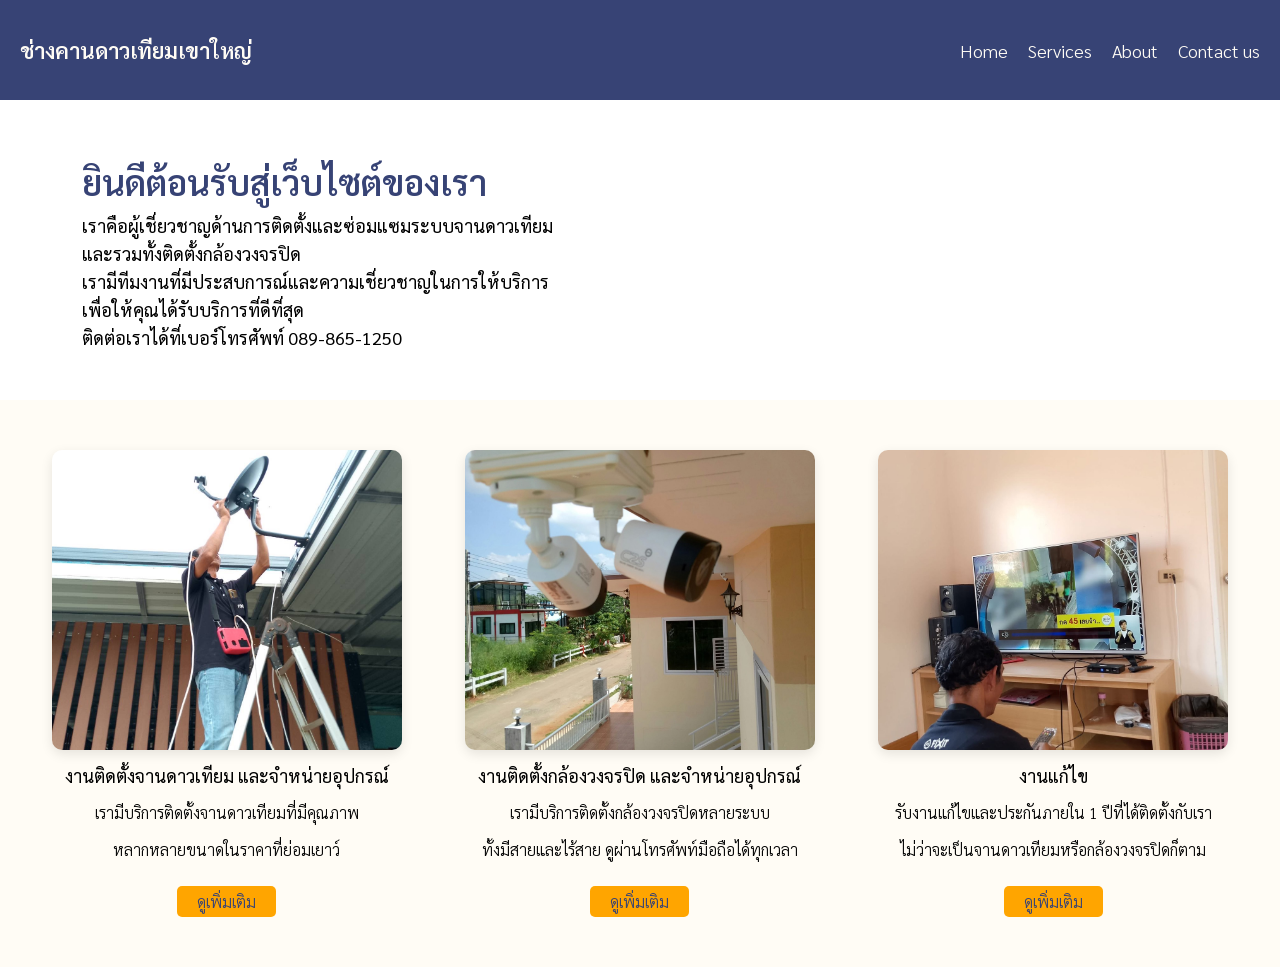
<file: index.html>
<!DOCTYPE html>
<html lang="en">
<head>
    <meta charset="UTF-8">
    <meta name="viewport" content="width=device-width, initial-scale=1.0">
    <link rel="stylesheet" href="style.css">
    <title>ช่างคานดาวเทียมเขาใหญ่</title>
</head>
<body>

    <header>
        <div class="container-head">
            <div class="logo">
                <a href="#">ช่างคานดาวเทียมเขาใหญ่</a>
            </div>

            <div class="menu">
                <ul>
                    <li><a href="index.html">Home</a></li>
                    <li><a href="services.html">Services</a></li>
                    <li><a href="#">About</a></li>
                    <li><a href="contactus.html">Contact us</a></li>
                </ul>
            </div>
        </div>
    </header>

   <section class="container-upper-body">
    <div class="banner">
        <h1>ยินดีต้อนรับสู่เว็บไซต์ของเรา</h1>
        <p>เราคือผู้เชี่ยวชาญด้านการติดตั้งและซ่อมแซมระบบจานดาวเทียม</p>
        <p>และรวมทั้งติดตั้งกล้องวงจรปิด</p>
        <p>เรามีทีมงานที่มีประสบการณ์และความเชี่ยวชาญในการให้บริการ</p>
        <p>เพื่อให้คุณได้รับบริการที่ดีที่สุด</p>
        <p>ติดต่อเราได้ที่เบอร์โทรศัพท์ 089-865-1250</p>
    </div>
   </section>

   <section class="container-mid-body">
    <div class="midle">
        <img src="img/j10.jpg" alt="work1">
        <h2>งานติดตั้งจานดาวเทียม และจำหน่ายอุปกรณ์</h2>
        <p>เรามีบริการติดตั้งจานดาวเทียมที่มีคุณภาพ</p>
        <p>หลากหลายขนาดในราคาที่ย่อมเยาว์</p>
        <a href="services-jarn.html">ดูเพิ่มเติม</a>
    </div>
    <div class="midle1">
        <img src="img/j7.jpg" alt="work2">
        <h2>งานติดตั้งกล้องวงจรปิด และจำหน่ายอุปกรณ์</h2>
        <p>เรามีบริการติดตั้งกล้องวงจรปิดหลายระบบ</p>
        <p>ทั้งมีสายและไร้สาย ดูผ่านโทรศัพท์มือถือได้ทุกเวลา</p>
        <a href="#">ดูเพิ่มเติม</a>
    </div>
    <div class="midle2">
        <img src="img/j5.jpg" alt="work3">
        <h2>งานแก้ไข</h2>
        <p>รับงานแก้ไขและประกันภายใน 1 ปีที่ได้ติดตั้งกับเรา</p>
        <p>ไม่ว่าจะเป็นจานดาวเทียมหรือกล้องวงจรปิดก็ตาม</p>
        <a href="#">ดูเพิ่มเติม</a>
    </div>
   </section>

<!-- Messenger Chat Plugin -->
<div id="fb-root"></div>

<!-- Messenger Chat Plugin Code -->
<div id="fb-customer-chat" class="fb-customerchat"></div>

<script>
  var chatbox = document.getElementById('fb-customer-chat');
  chatbox.setAttribute("page_id", "YOUR_PAGE_ID"); // เปลี่ยนเป็น Page ID ของคุณ
  chatbox.setAttribute("attribution", "biz_inbox");
</script>

<!-- Facebook SDK Code -->
<script>
  window.fbAsyncInit = function() {
    FB.init({
      xfbml            : true,
      version          : 'v19.0'
    });
  };

  (function(d, s, id) {
    if (d.getElementById(id)) return;
    var js = d.createElement(s); js.id = id;
    js.src = "https://connect.facebook.net/th_TH/sdk/xfbml.customerchat.js";
    var fjs = d.getElementsByTagName(s)[0];
    fjs.parentNode.insertBefore(js, fjs);
  }(document, 'script', 'facebook-jssdk'));
</script>




</body>
</html>
</file>
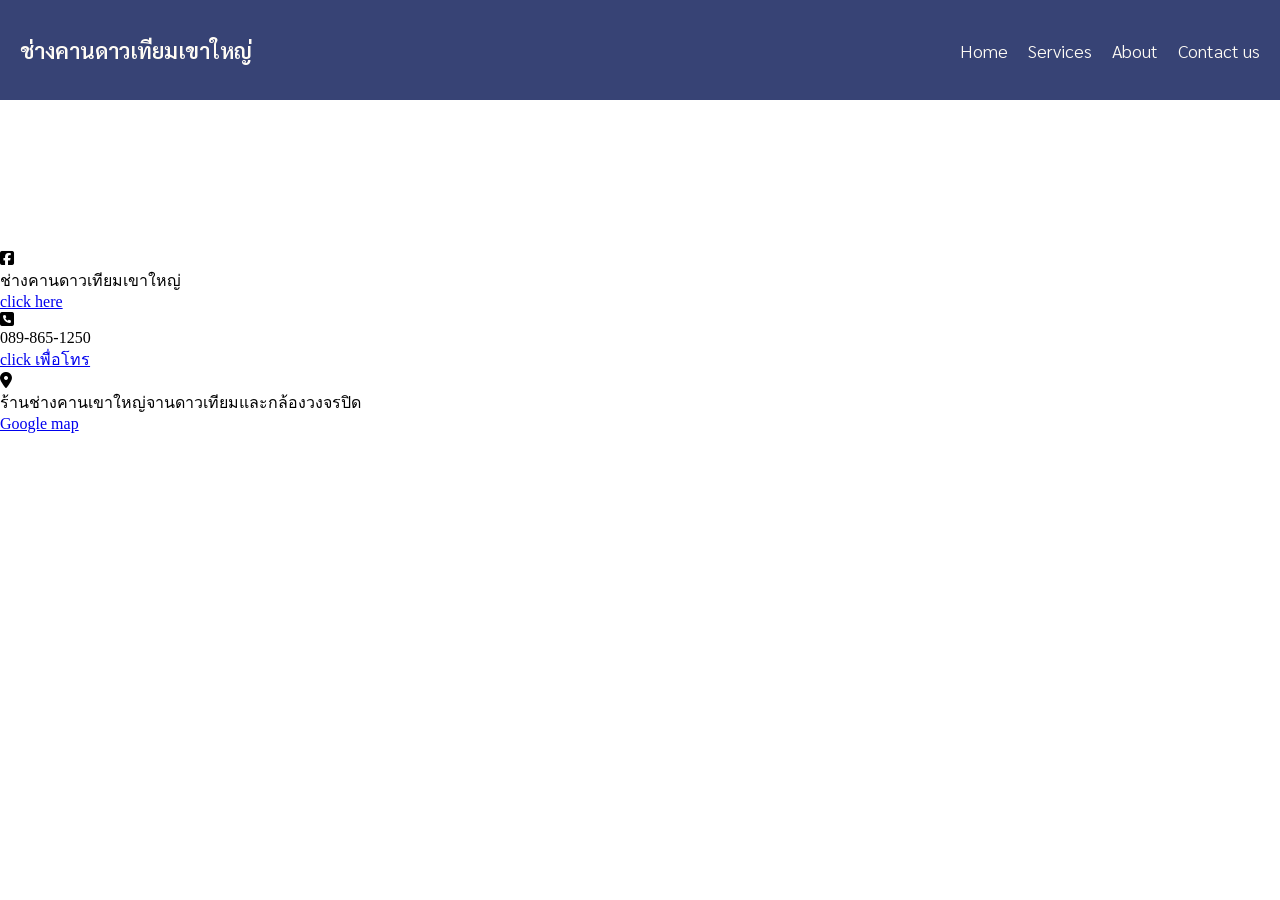
<file: contactus.html>
<!DOCTYPE html>
<html lang="en">
<head>
    <meta charset="UTF-8">
    <meta name="viewport" content="width=device-width, initial-scale=1.0">
    <link rel="stylesheet" href="style-contact.css">
    <link rel="stylesheet" href="https://cdnjs.cloudflare.com/ajax/libs/font-awesome/6.4.2/css/all.min.css">

    <title>ช่างคานดาวเทียมเขาใหญ่</title>
</head>
<body>
    
    <header>
        <div class="container-head">
            <div class="logo">
                <a href="#">ช่างคานดาวเทียมเขาใหญ่</a>
            </div>

            <div class="menu">
                <ul>
                    <li><a href="index.html">Home</a></li>
                    <li><a href="services.html">Services</a></li>
                    <li><a href="#">About</a></li>
                    <li><a href="contactus.html">Contact us</a></li>
                </ul>
            </div>
        </div>
    </header>

    <section class="container-upper-body">
        <div class="banner">
            <h1>ช่องทางการติดต่อ   </h1>
        </div>
       </section>

       <div class="container-contact">

        <div class="facebook">
            <div class="face-icon">
                <i class="fa-brands fa-square-facebook"></i>   
            </div>

            <div class="facebook-det">
            <p>ช่างคานดาวเทียมเขาใหญ่</p>
            <a href="https://www.facebook.com/share/1BeGrzH3jx/?mibextid=wwXIfr" target="_blank">click here</a>
            </div>
        </div>

        <div class="tel">
                <div class="tel-icon">
                <i class="fa-solid fa-square-phone"></i>
                </div>
                <div class="tel-det">
                    <p>089-865-1250</p>
                    <a href="tel:0898651250">click เพื่อโทร</a>
                </div>
        </div>

        <div class="adress">
            <div class="adress-icon">
                <i class="fa-solid fa-location-dot"></i>
            </div>

            <div class="adress-det">
                <p>ร้านช่างคานเขาใหญ่จานดาวเทียมและกล้องวงจรปิด</p>
                <a href="https://maps.app.goo.gl/NFPpfyhgbCQLzVEHA" target="_blank">Google map</a>
            </div>
        </div>
       </div>

       <div class="map-container">
        <iframe src="https://www.google.com/maps/embed?pb=!1m18!1m12!1m3!1d3862.394873985779!2d101.38095279999999!3d14.5193915!2m3!1f0!2f0!3f0!3m2!1i1024!2i768!4f13.1!3m3!1m2!1s0x311c3307ac5f20db%3A0xaeb599694e583341!2z4Lij4LmJ4Liy4LiZ4LiK4LmI4Liy4LiH4LiE4Liy4LiZ4LmA4LiC4Liy4LmD4Lir4LiN4LmI4LiU4Liy4Lin4LmA4LiX4Li14Lii4Lih4LmB4Lil4Liw4LiB4Lil4LmJ4Lit4LiH4Lin4LiH4LiI4Lij4Lib4Li04LiU!5e0!3m2!1sth!2sth!4v1744891698060!5m2!1sth!2sth" 
        width="100%" 
        height="450" 
        style="border:0;" 
        allowfullscreen="" 
        loading="lazy" 
        referrerpolicy="no-referrer-when-downgrade">
    </iframe>
      </div>
      
</body>
</html>
</file>
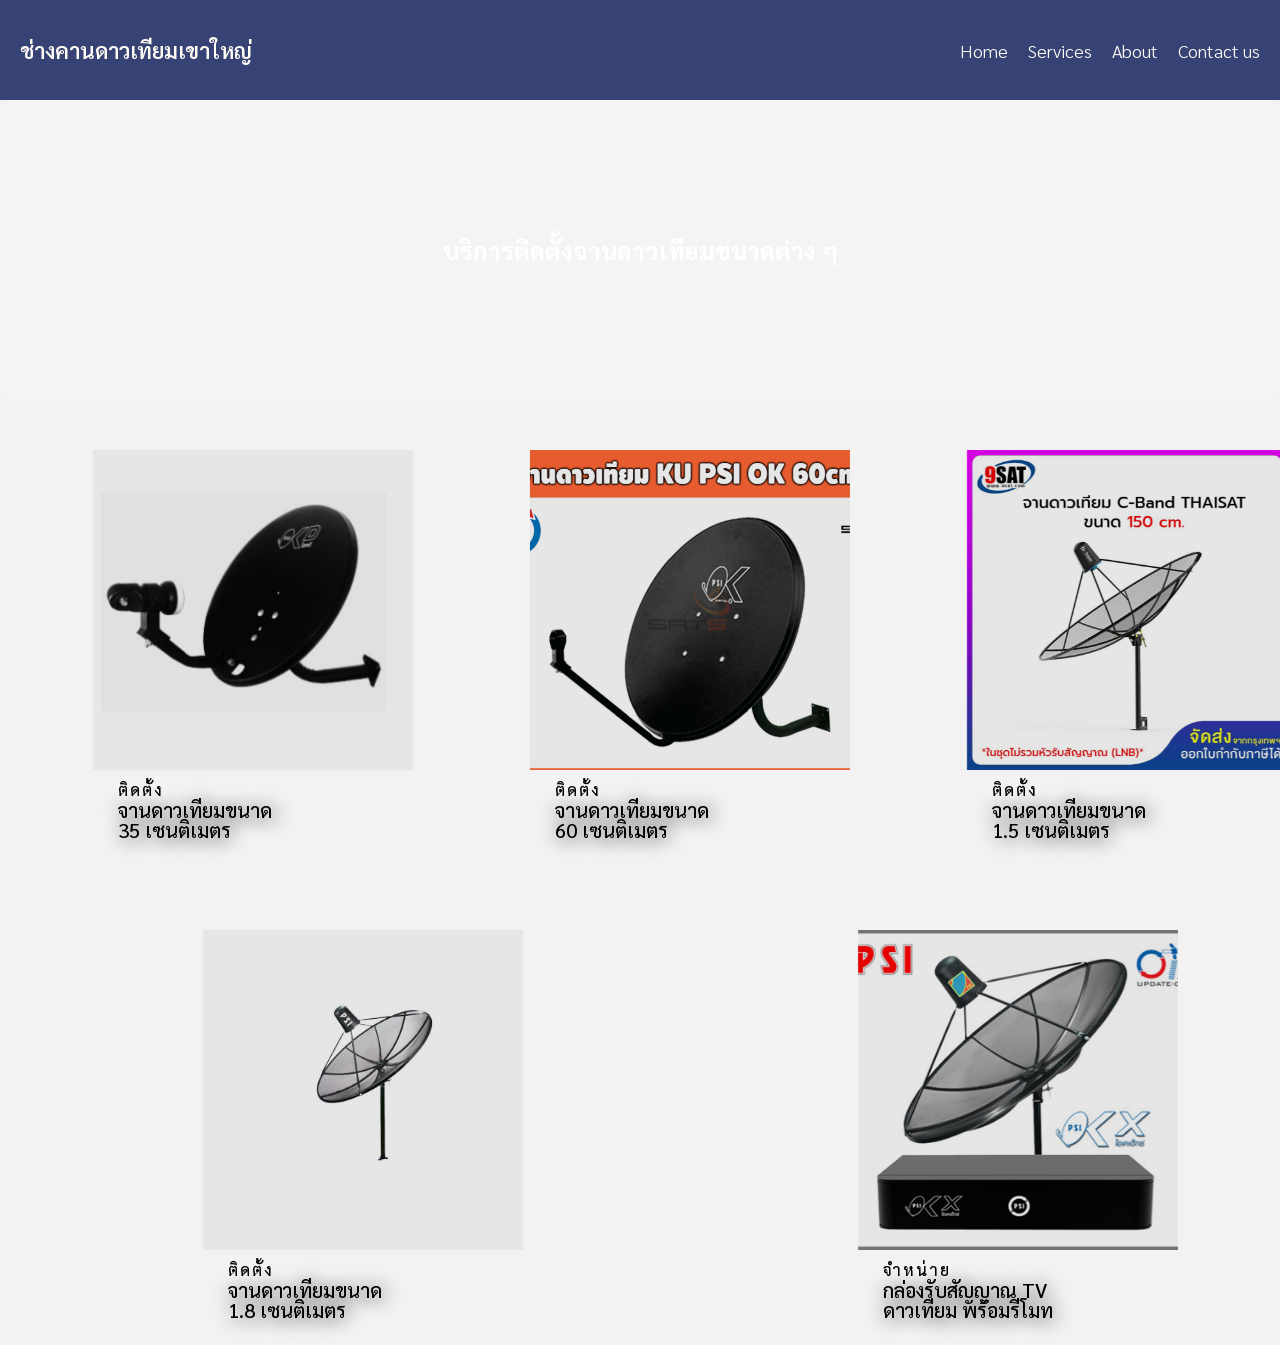
<file: services-jarn.html>
<!DOCTYPE html>
<html lang="en">
<head>
    <meta charset="UTF-8">
    <meta name="viewport" content="width=device-width, initial-scale=1.0">
    <!-- <link rel="stylesheet" href="style-sevices-jarn-1.css"> -->
    <link rel="stylesheet" href="style-services-jarn.css">
    <title>ช่างคานดาวเทียมเขาใหญ่</title>
</head>
<body>

    <header>
        <div class="container-head">
            <div class="logo">
                <a href="#">ช่างคานดาวเทียมเขาใหญ่</a>
            </div>

            <div class="menu">
                <ul>
                    <li><a href="index.html">Home</a></li>
                    <li><a href="services.html">Services</a></li>
                    <li><a href="#">About</a></li>
                    <li><a href="contactus.html">Contact us</a></li>
                </ul>
            </div>
        </div>
    </header>

    <section class="container-upper-body">
        <div class="banner">
            <h1>บริการติดตั้งจานดาวเทียมขนาดต่าง ๆ </h1>
        </div>
       </section>

       <section class="img-jarn-section">

        <div class="img-jarn-container">

            <div class="img-jarn-card">
                <div class="card-background" href="services-jarn.html">  <img src="img/จาน 35 cm.jpg" 
                    alt="รูปภาพ" style="width:320px; cursor:pointer;" onclick="window.location.href='#';">
                </div>
                <div class="content">
                    <div class="card-category">ติดตั้ง</div>
                    <h3 class="card-heading">จานดาวเทียมขนาด 35 เซนติเมตร</h3>
                </div>
            </div>

            <div class="img-jarn-card">
                <div class="card-background" href="services-jarn.html">  <img src="img/จาน 60 cm.jpg" 
                    alt="รูปภาพ" style="width:320px; cursor:pointer;" onclick="window.location.href='#';">
                </div>
                <div class="content">
                    <div class="card-category">ติดตั้ง</div>
                    <h3 class="card-heading">จานดาวเทียมขนาด 60 เซนติเมตร</h3>
                </div>
            </div>

            <div class="img-jarn-card">
                <div class="card-background" href="services-jarn.html">  <img src="img/จาน 1.5 cm.jpg" 
                    alt="รูปภาพ" style="width:320px; cursor:pointer;" onclick="window.location.href='#';">
                </div>
                <div class="content">
                    <div class="card-category">ติดตั้ง</div>
                    <h3 class="card-heading">จานดาวเทียมขนาด 1.5 เซนติเมตร</h3>
                </div>
            </div>
        </div>
       </section>

       <section class="img-jarn-section1">
        <div class="img-jarn-container">

            <div class="img-jarn-card1">
                <div class="card-background" href="services-jarn.html">  <img src="img/1.85.jpg" 
                    alt="รูปภาพ" style="width:320px; cursor:pointer;" onclick="window.location.href='#';">
                </div>
                <div class="content">
                    <div class="card-category">ติดตั้ง</div>
                    <h3 class="card-heading">จานดาวเทียมขนาด 1.8 เซนติเมตร</h3>
                </div>
            </div>

            <div class="img-jarn-card1">
                <div class="card-background" href="services-jarn.html">  <img src="img/allset.jpg" 
                    alt="รูปภาพ" style="width:320px; cursor:pointer;" onclick="window.location.href='#';">
                </div>
                <div class="content">
                    <div class="card-category">จำหน่าย</div>
                    <h3 class="card-heading">กล่องรับสัญญาณ TV ดาวเทียม พร้อมรีโมท</h3>
                </div>
            </div>

            </section>

<body>      
<html>
</file>
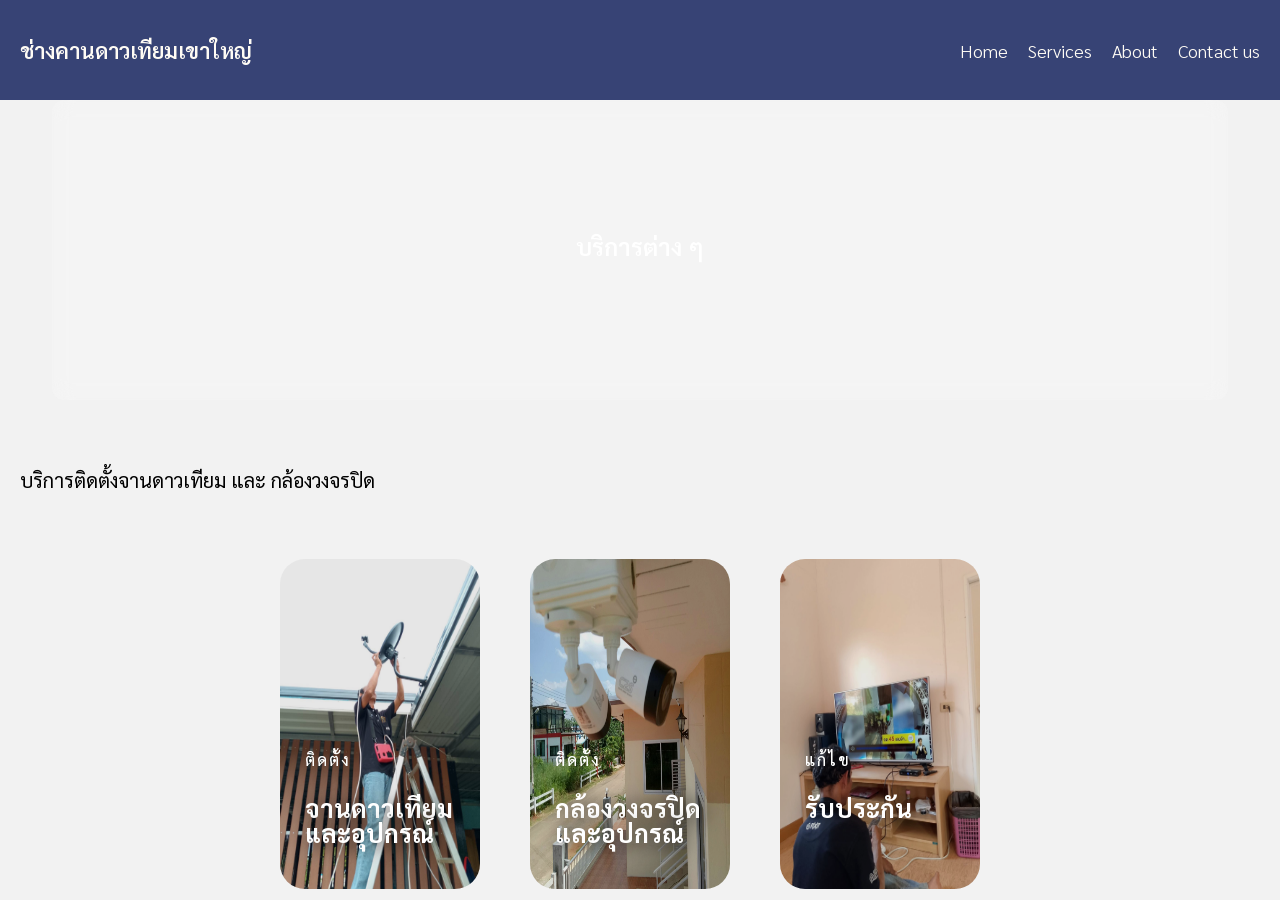
<file: services.html>
<!DOCTYPE html>
<html lang="en">
<head>
    <meta charset="UTF-8">
    <meta name="viewport" content="width=device-width, initial-scale=1.0">
    <link rel="stylesheet" href="style-services.css">
    <title>ช่างคานดาวเทียมเขาใหญ่</title>
</head>
<body>

    <header>
        <div class="container-head">
            <div class="logo">
                <a href="#">ช่างคานดาวเทียมเขาใหญ่</a>
            </div>

            <div class="menu">
                <ul>
                    <li><a href="index.html">Home</a></li>
                    <li><a href="services.html">Services</a></li>
                    <li><a href="#">About</a></li>
                    <li><a href="contactus.html">Contact us</a></li>
                </ul>
            </div>
        </div>
    </header>

    <section class="container-upper-body">
        <div class="banner">
            <h1>บริการต่าง ๆ</h1>
        </div>
       </section>

       <section class="container-install">
        <div class="head-install">
            <h2>บริการติดตั้งจานดาวเทียม และ กล้องวงจรปิด</h2>
        </div>
       </section>

       <section class="hero-section">
       <div class="card-container">

        <div class="card">

            <div class="card-background" href="services-jarn.html">  <img src="img/j10.jpg" 
                alt="รูปภาพ" style="width:200px; cursor:pointer;" onclick="window.location.href='services-jarn.html';"></div>
            <div class="content">
                <div class="card-category">ติดตั้ง</div>
                <h3 class="card-heading">จานดาวเทียมและอุปกรณ์</h3>
            </div>
        </div>

        <div class="card">
            <div  class="card-background" href="index.html">  <img src="img/j7.jpg" 
                alt="รูปภาพ" style="width:200px; cursor:pointer;" onclick="window.location.href='index.html';"></div>
            <div class="content">
                <div class="card-category">ติดตั้ง</div>
                <h3 class="card-heading">กล้องวงจรปิดและอุปกรณ์</h3>
            </div>
        </div>

        <div class="card">
            <div class="card-background" href="index.html">  <img src="img/j5.jpg" 
                alt="รูปภาพ" style="width:200px; cursor:pointer;" onclick="window.location.href='index.html';"></div>
            <div class="content">
                <div class="card-category">แก้ไข</div>
                <h3 class="card-heading">รับประกัน</h3>
                <div>
            </div>

            
        </div>
        </section>



</body>
</html>
</file>
<file: style.css>
@import url('https://fonts.googleapis.com/css2?family=Sarabun:wght@300;400;500;600;700;800&display=swap');

body {
  font-family: "Sarabun", sans-serif;
  font-weight: 300;
  font-style: normal;
  margin: 0;
  padding: 0;
  box-sizing: border-box;
  max-width: 100vw;
  overflow-x: hidden;
}

.container {
  max-width: 1200px;
  margin: 0 auto;
  padding: 20px;
}

header {
  background-color: #374375;
  height: 100px;
  display: flex;
  align-items: center;
  justify-content: center;
}

.container-head {
  display: flex;
  justify-content: space-between;
  align-items: center;
  max-width: 1590px;
  width: 100%;
  padding: 0 20px;
}

.logo a {
  text-decoration: none;
  color: #fffcf5;
  font-size: 22px;
  font-weight: 600;
}

.menu ul {
  display: flex;
  gap: 20px;
  list-style: none;
  margin: 0;
  padding: 0;
  flex-wrap: wrap;
}

.menu ul li a {
  font-size: 18px;
  text-decoration: none;
  color: #fffcf5;
  position: relative;
}

.menu ul li a:hover {
  color: #8f8e8b;
  transition: 0.5s;
}

.menu ul li a::after {
  content: '';
  position: absolute;
  left: 0;
  bottom: -6px;
  width: 100%;
  height: 3px;
  background: white;
  border-radius: 5px;
  transform: scaleX(0);
  transform-origin: right;
  transition: transform 0.5s;
}

.menu ul li a:hover::after {
  transform: scaleX(1);
  transform-origin: left;
}

.container-upper-body {
  display: flex;
  justify-content: center;
  align-items: center;
  height: 300px;
  background-image: url(https://i.pinimg.com/736x/f7/6e/ae/f76eaef8219a8e9a468d7e2c2b9ba2d3.jpg);
  background-size: cover;
  background-position: center;
  padding: 0 20px;
}

.banner {
  background: rgba(255, 255, 255, 0.2);
  backdrop-filter: blur(10px);
  padding: 30px;
  border-radius: 12px;
  color: white;
  width: 90%;
  max-width: 1400px;
  height: 240px;
  text-align: left;
}

.banner h1 {
  font-size: 35px;
  font-weight: 600;
  color: #374375;
  margin-bottom: 10px;
}

.banner p {
  font-size: 18px;
  font-weight: 400;
  color: black;
  margin: 5px 0;
}

.container-mid-body {
  display: flex;
  justify-content: space-around;
  flex-wrap: wrap;
  padding: 40px 20px;
  background-color: #fffcf5;
}

.midle, .midle1, .midle2 {
  flex: 1 1 300px;
  max-width: 350px;
  margin: 10px;
  text-align: center;
}

.midle img, .midle1 img, .midle2 img {
  width: 100%;
  height: 300px;
  object-fit: cover;
  border-radius: 10px;
  box-shadow: 0 4px 12px rgba(0,0,0,0.1);
}

.midle h2, .midle1 h2, .midle2 h2 {
  font-size: 18px;
  font-weight: 400;
  margin-top: 10px;
  color: black;
}

.midle p, .midle1 p, .midle2 p {
  font-size: 16px;
  font-weight: 300;
  color: black;
  margin-top: 5px;
}

.midle a, .midle1 a, .midle2 a {
  display: inline-block;
  text-decoration: none;
  color: #374375;
  background: orange;
  border-radius: 5px;
  padding: 5px 20px;
  font-size: 16px;
  margin-top: 10px;
  transition: 0.5s;
}

.midle a:hover, .midle1 a:hover, .midle2 a:hover {
  background: #374375;
  color: white;
  transition: 0.5s;
}

@media screen and (max-width: 768px) {
  .container-head {
    flex-direction: column;
    align-items: flex-start;
    padding: 10px;
  }

  .menu ul {
    flex-direction: column;
    gap: 10px;
    width: 100%;
  }

  .container-upper-body {
    padding: 20px;
    text-align: center;
    height: auto;
  }

  .banner h1 {
    font-size: 28px;
  }

  .banner p {
    font-size: 16px;
  }

  .container-mid-body {
    flex-direction: column;
    align-items: center;
    padding: 20px;
  }

  .midle, .midle1, .midle2 {
    max-width: 100%;
  }

  .midle img, .midle1 img, .midle2 img {
    height: auto;
  }
}









/* @import url('https://fonts.googleapis.com/css2?family=Sarabun:wght@300;400;500;600;700;800&display=swap');
.sarabun-light {
    font-family: "Sarabun", sans-serif;
    font-weight: 300;
    font-style: normal;
  }
  
  .sarabun-regular {
    font-family: "Sarabun", sans-serif;
    font-weight: 400;
    font-style: normal;
  }
  
  .sarabun-medium {
    font-family: "Sarabun", sans-serif;
    font-weight: 500;
    font-style: normal;
  }
  
  .sarabun-semibold {
    font-family: "Sarabun", sans-serif;
    font-weight: 600;
    font-style: normal;
  }
  
  .sarabun-bold {
    font-family: "Sarabun", sans-serif;
    font-weight: 700;
    font-style: normal;
  }
  
  .sarabun-extrabold {
    font-family: "Sarabun", sans-serif;
    font-weight: 800;
    font-style: normal;
  } */
/*   

*{
    margin: 0;
    padding: 0;
    box-sizing: border-box;
}

header{
  width: 100%;
  max-width: 1590px;
  margin: 0 auto;
     width: 100%;
     height: 100px;
    padding: 20px;
    background-color: #374375;
}

.container-head{
    display: flex;
    justify-content: space-between;
    align-items: center;
    width: 100%;
    height: 100%;
}

.container-head .logo{
    font-size: 22px;
    font-weight: bold;
} */
/* 
.container-head .logo a{
    text-decoration: none;
    color: #fffcf5;
    font-family: "Sarabun", sans-serif;
    font-weight: 600;
    font-style: normal;
}

.container-head .menu{
    display: flex;
    font-size: 18px;
    font-family: "Sarabun", sans-serif;
    font-weight: 300;
    font-style: normal;
}

.container-head .menu ul{
    display: flex;
    list-style: none;
    justify-items: center;
    align-items: center;
    gap: 20px;
    text-decoration: none;
    font-family: "Sarabun", sans-serif;
    font-weight: 300;
    font-style: normal;
}

.menu ul {
  display: flex;
  gap: 15px;
  list-style: none;
  padding: 0;
  flex-wrap: wrap;
} */

/* .menu ul li a {
  text-decoration: none;
  color: #333;
}

.menu ul li a{
  position: relative;
    text-decoration: none;
    color: #fffcf5;
    font-family: "Sarabun", sans-serif;
    font-weight: 300;
    font-style: normal;
}
.menu ul li a:hover{
    color: #8f8e8b;
    font-family: "Sarabun", sans-serif;
    font-weight: 300;
    font-style: normal;
    transition: 0.5s;
    cursor: pointer;
    border-radius: 6px;
} */
/* 
.menu ul li a:after{
  content: '';
  position: absolute;
  left: 0;
  bottom: -6px;
  width: 100%;
  height: 3px;
  background: white;
  border-radius: 5px;
  transform-origin: right;
  transform: scaleX(0);
  transition: transform 0.5s;
}

.menu ul li a:hover::after{
  transform: scaleX(1);
  transform-origin: left;
} */

/* .container-upper-body{


  display: flex;
  justify-content: center;
  align-items: center;
  width: 100%;
  height: 300px;
  background-image: url(https://i.pinimg.com/736x/f7/6e/ae/f76eaef8219a8e9a468d7e2c2b9ba2d3.jpg);
  background-attachment:cover; */

  /* font-family: "Sarabun", sans-serif;
    display: flex;
    justify-content: start;
    align-items: center;
    width: 100%;
    height: 200px;
background: #92a1c3; */
/* } */

/* .container-upper-body .banner{ */
  /* background: rgba(255, 255, 255, 0.2); สีพื้นหลังโปร่งใส */
  /* backdrop-filter: blur(10px);          เบลอพื้นหลัง */
  /* padding: 30px;
  border-radius: 12px;
  color: white;
  width: 100%;
  height: 300px;
    font-family: "Sarabun", sans-serif;
    font-weight: 300;
    font-style: normal; */
    /* display: flex; */
    /* justify-content: center;
    align-items: center;
} */
/* 
.banner h1{
    font-size: 35px;
    font-family: "Sarabun", sans-serif;
    font-weight: 600;
    font-style: normal;
    color: #374375;
    margin-left: 20px;
}

.banner p{
  margin-top: 15px;
    font-size: 18px;
    font-family: "Sarabun", sans-serif;
    font-weight: 400;
    font-style: normal;
    color: black;
    margin-left: 20px;
} */
/* 
.midle, .midle1, .midle2 {
  flex: 1 1 300px;
  max-width: 100%;
  text-align: center;
  display: flex;
  justify-content: space-around;

}

.midle img, .midle1 img, .midle2 img {
  width: 320px;
  height: 320px;
  object-fit: cover;
  border-radius: 10px;
  box-shadow: 0 4px 12px rgba(0,0,0,0.1);
}

@media screen and (max-width: 780px) {
  .container-head {
    flex-direction: column;
    align-items: flex-start;
  }
  .menu ul {
    flex-direction: column;
    align-items: flex-start;
  } */
/* 
  .midle, .midle1, .midle2 {
    flex: 1 1 100%;
  }
}

.container-mid-body{
  margin-top: 100px;
  margin-left: 70px;
    gap:auto;
    display: flex;
    justify-content: space-around;
    align-items: center;
    width: 100%;
    height: 300px;
    background-color: #fffcf5;
}

.container-mid-body .midle{
    display: block;
    width: 100%;
    height: auto; */
    /* margin-left: 50px;
    margin-top: 50px  ;
flex-direction: column; */
/* }

.midle h2{
    font-size: 18px;
    font-family: "Sarabun", sans-serif;
    font-weight: 400;
    font-style: normal;
    color: black;
  margin-top: 5px;
}

.midle p{
    font-size: 16px;
    font-family: "Sarabun", sans-serif;
    font-weight: 300;
    font-style: normal;
    color: black;
    margin-top: 5px;
} */
/* 
img{
  object-fit: cover;
flex-direction: column;
  position: relative;
  margin-top: 100px;
  display: flex;
  justify-content: center;
  width: 320px;
  height: 320px;
}

.midle a{
    display: inline-block;
    text-decoration: none;
    color: #374375;
    font-family: "Sarabun", sans-serif;
    font-weight: 300;
    font-style: normal;
    margin-top: 10px;
    margin-left: 0;
    background: orange;
    border-radius: 5px;
    padding: 5px 20px;
    font-size: 16px;
    transition: 0.5s; 
} */
/* 
.midle a:hover{
    background: #374375;
    color: white;
    font-family: "Sarabun", sans-serif;
    font-weight: 300;
    font-style: normal;
    transition: 0.5s; 
}

.container-mid-body .midle1{
  display: block;
  width: 100%;
  height: auto; */
  /* margin-left: 120px;
  margin-top: 50px  ;
flex-direction: column; */
/* }

.midle1 h2{
  font-size: 18px;
  font-family: "Sarabun", sans-serif;
  font-weight: 400;
  font-style: normal;
  color: black;
margin-top: 5px;
} */
/* 
.midle1 p{
  font-size: 16px;
  font-family: "Sarabun", sans-serif;
  font-weight: 300;
  font-style: normal;
  color: black;
  margin-top: 5px;
}

.midle1 a{
  display: inline-block;
  text-decoration: none;
  color: #374375;
  font-family: "Sarabun", sans-serif;
  font-weight: 300;
  font-style: normal;
  margin-top: 10px;
  margin-left: 0;
  background: orange;
  border-radius: 5px;
  padding: 5px 20px;
  font-size: 16px;
  transition: 0.5s; 
} */
/* 
.midle1 a:hover{
  background: #374375;
  color: white;
  font-family: "Sarabun", sans-serif;
  font-weight: 300;
  font-style: normal;
  transition: 0.5s; 
}

.container-mid-body .midle2{
  display: block;
  width: 100%;
  height: auto; */
  /* margin-left: 150px;
  margin-top: 50px  ;
flex-direction: column; */
}
/* 
.midle2 h2{
  font-size: 18px;
  font-family: "Sarabun", sans-serif;
  font-weight: 400;
  font-style: normal;
  color: black;
margin-top: 5px;
}

.midle2 p{
  font-size: 16px;
  font-family: "Sarabun", sans-serif;
  font-weight: 300;
  font-style: normal;
  color: black;
  margin-top: 5px;
} */
/* 
.midle2 a{
  display: inline-block;
  text-decoration: none;
  color: #374375;
  font-family: "Sarabun", sans-serif;
  font-weight: 300;
  font-style: normal;
  margin-top: 10px;
  margin-left: 0;
  background: orange;
  border-radius: 5px;
  padding: 5px 20px;
  font-size: 16px;
  transition: 0.5s; 
}

.midle2 a:hover{
  background: #374375;
  color: white;
  font-family: "Sarabun", sans-serif;
  font-weight: 300;
  font-style: normal;
  transition: 0.5s; 
}
 */
</file>
<file: style-contact.css>
@import url('https://fonts.googleapis.com/css2?family=Sarabun:wght@300;400;500;600;700;800&display=swap');
.sarabun-light {
    font-family: "Sarabun", sans-serif;
    font-weight: 300;
    font-style: normal;
  }
  
  .sarabun-regular {
    font-family: "Sarabun", sans-serif;
    font-weight: 400;
    font-style: normal;
  }
  
  .sarabun-medium {
    font-family: "Sarabun", sans-serif;
    font-weight: 500;
    font-style: normal;
  }
  
  .sarabun-semibold {
    font-family: "Sarabun", sans-serif;
    font-weight: 600;
    font-style: normal;
  }
  
  .sarabun-bold {
    font-family: "Sarabun", sans-serif;
    font-weight: 700;
    font-style: normal;
  }
  
  .sarabun-extrabold {
    font-family: "Sarabun", sans-serif;
    font-weight: 800;
    font-style: normal;
  }
  

*{
    margin: 0;
    padding: 0;
    box-sizing: border-box;
}

header{

     margin: 0;
     width: 100%;
     height: 100px;
    padding: 20px;
    background-color: #374375;
}

.container-head{
    display: flex;
    justify-content: space-between;
    align-items: center;
    width: 100%;
    height: 100%;
}

.container-head .logo{
    font-size: 22px;
    font-weight: bold;
}

.container-head .logo a{
    text-decoration: none;
    color: #fffcf5;
    font-family: "Sarabun", sans-serif;
    font-weight: 600;
    font-style: normal;
}

.container-head .menu{
    display: flex;
    font-size: 18px;
    font-family: "Sarabun", sans-serif;
    font-weight: 300;
    font-style: normal;
}

.container-head .menu ul{
    display: flex;
    list-style: none;
    justify-items: center;
    align-items: center;
    gap: 20px;
    text-decoration: none;
    font-family: "Sarabun", sans-serif;
    font-weight: 300;
    font-style: normal;
}

.menu ul li a{
  position: relative;
    text-decoration: none;
    color: #fffcf5;
    font-family: "Sarabun", sans-serif;
    font-weight: 300;
    font-style: normal;
}
.menu ul li a:hover{
    color: #8f8e8b;
    font-family: "Sarabun", sans-serif;
    font-weight: 300;
    font-style: normal;
    transition: 0.5s;
    cursor: pointer;
    border-radius: 6px;
}

.menu ul li a:after{
  content: '';
  position: absolute;
  left: 0;
  bottom: -6px;
  width: 100%;
  height: 3px;
  background: white;
  border-radius: 5px;
  transform-origin: right;
  transform: scaleX(0);
  transition: transform 0.5s;
}

.menu ul li a:hover::after{
  transform: scaleX(1);
  transform-origin: left;
}


.container-upper-body{
    display: flex;
    justify-content: center;
    align-items: center;
    width: 100%;
    height: 150px;
    background-image: url(https://i.pinimg.com/736x/f7/6e/ae/f76eaef8219a8e9a468d7e2c2b9ba2d3.jpg);
    background-attachment:cover;

}

.container-upper-body .banner{
    background: rgba(255, 255, 255, 0.2); /* สีพื้นหลังโปร่งใส */
  backdrop-filter: blur(10px);          /* เบลอพื้นหลัง */
  padding: 30px;
  border-radius: 12px;
  color: white;
  width: 100%;
  height: 150px;
    font-family: "Sarabun", sans-serif;
    font-weight: 300;
    font-style: normal;
    display: flex;
    justify-content: center;
    align-items: center;
}
</file>
<file: style-sevices-jarn-1.css>
@import url('https://fonts.googleapis.com/css2?family=Sarabun:wght@300;400;500;600;700;800&display=swap');
.sarabun-light {
    font-family: "Sarabun", sans-serif;
    font-weight: 300;
    font-style: normal;
  }
  
  .sarabun-regular {
    font-family: "Sarabun", sans-serif;
    font-weight: 400;
    font-style: normal;
  }
  
  .sarabun-medium {
    font-family: "Sarabun", sans-serif;
    font-weight: 500;
    font-style: normal;
  }
  
  .sarabun-semibold {
    font-family: "Sarabun", sans-serif;
    font-weight: 600;
    font-style: normal;
  }
  
  .sarabun-bold {
    font-family: "Sarabun", sans-serif;
    font-weight: 700;
    font-style: normal;
  }
  
  .sarabun-extrabold {
    font-family: "Sarabun", sans-serif;
    font-weight: 800;
    font-style: normal;
  }
  

*{
    margin: 0;
    padding: 0;
    box-sizing: border-box;
}

header{

     margin: 0;
     width: 100%;
     height: 100px;
    padding: 20px;
    background-color: #374375;
}

.container-head{
    display: flex;
    justify-content: space-between;
    align-items: center;
    width: 100%;
    height: 100%;
}

.container-head .logo{
    font-size: 22px;
    font-weight: bold;
}

.container-head .logo a{
    text-decoration: none;
    color: #fffcf5;
    font-family: "Sarabun", sans-serif;
    font-weight: 600;
    font-style: normal;
}

.container-head .menu{
    display: flex;
    font-size: 18px;
    font-family: "Sarabun", sans-serif;
    font-weight: 300;
    font-style: normal;
}

.container-head .menu ul{
    display: flex;
    list-style: none;
    justify-items: center;
    align-items: center;
    gap: 20px;
    text-decoration: none;
    font-family: "Sarabun", sans-serif;
    font-weight: 300;
    font-style: normal;
}

.menu ul li a{
  position: relative;
    text-decoration: none;
    color: #fffcf5;
    font-family: "Sarabun", sans-serif;
    font-weight: 300;
    font-style: normal;
}
.menu ul li a:hover{
    color: #8f8e8b;
    font-family: "Sarabun", sans-serif;
    font-weight: 300;
    font-style: normal;
    transition: 0.5s;
    cursor: pointer;
    border-radius: 6px;
}

.menu ul li a:after{
  content: '';
  position: absolute;
  left: 0;
  bottom: -6px;
  width: 100%;
  height: 3px;
  background: white;
  border-radius: 5px;
  transform-origin: right;
  transform: scaleX(0);
  transition: transform 0.5s;
}

.menu ul li a:hover::after{
  transform: scaleX(1);
  transform-origin: left;
}

.container-upper-body{
    display: flex;
    justify-content: center;
    align-items: center;
    width: 100%;
    height: 300px;
    background-image: url(https://i.pinimg.com/736x/f7/6e/ae/f76eaef8219a8e9a468d7e2c2b9ba2d3.jpg);
    background-attachment:cover;

}

.container-upper-body .banner{
    background: rgba(255, 255, 255, 0.2); /* สีพื้นหลังโปร่งใส */
  backdrop-filter: blur(10px);          /* เบลอพื้นหลัง */
  padding: 30px;
  border-radius: 12px;
  color: white;
  width: 100%;
  height: 300px;
    font-family: "Sarabun", sans-serif;
    font-weight: 300;
    font-style: normal;
    display: flex;
    justify-content: center;
    align-items: center;
}


.img-jarn-section{
    margin-top: 50px;
    display: flex;
    justify-content: space-around;
    align-items: center;
    width: 100%;
    height: 300px;
}

.img-jarn-container{
    display: flex;
    justify-content: space-around;
    align-items: center;
    width: 100%;
    height: 300px;
}

.card-background img{
    /* object-fit: cover; */
  flex-direction: column;
    position: relative;
    margin-top: 100px;
    display: flex;
    justify-content: center;
    width: 100%;
    height: 320px
  }

  .img-jarn-section{
    margin-top:100px;
  }
</file>
<file: style-services-jarn.css>
@import url('https://fonts.googleapis.com/css2?family=Sarabun:wght@300;400;500;600;700;800&display=swap');
.sarabun-light {
    font-family: "Sarabun", sans-serif;
    font-weight: 300;
    font-style: normal;
  }
  
  .sarabun-regular {
    font-family: "Sarabun", sans-serif;
    font-weight: 400;
    font-style: normal;
  }
  
  .sarabun-medium {
    font-family: "Sarabun", sans-serif;
    font-weight: 500;
    font-style: normal;
  }
  
  .sarabun-semibold {
    font-family: "Sarabun", sans-serif;
    font-weight: 600;
    font-style: normal;
  }
  
  .sarabun-bold {
    font-family: "Sarabun", sans-serif;
    font-weight: 700;
    font-style: normal;
  }
  
  .sarabun-extrabold {
    font-family: "Sarabun", sans-serif;
    font-weight: 800;
    font-style: normal;
  }
  

*{
    margin: 0;
    padding: 0;
    box-sizing: border-box;
}

header{

     margin: 0;
     width: 100%;
     height: 100px;
    padding: 20px;
    background-color: #374375;
}

.container-head{
    display: flex;
    justify-content: space-between;
    align-items: center;
    width: 100%;
    height: 100%;
}

.container-head .logo{
    font-size: 22px;
    font-weight: bold;
}

.container-head .logo a{
    text-decoration: none;
    color: #fffcf5;
    font-family: "Sarabun", sans-serif;
    font-weight: 600;
    font-style: normal;
}

.container-head .menu{
    display: flex;
    font-size: 18px;
    font-family: "Sarabun", sans-serif;
    font-weight: 300;
    font-style: normal;
}

.container-head .menu ul{
    display: flex;
    list-style: none;
    justify-items: center;
    align-items: center;
    gap: 20px;
    text-decoration: none;
    font-family: "Sarabun", sans-serif;
    font-weight: 300;
    font-style: normal;
}

.menu ul li a{
  position: relative;
    text-decoration: none;
    color: #fffcf5;
    font-family: "Sarabun", sans-serif;
    font-weight: 300;
    font-style: normal;
}
.menu ul li a:hover{
    color: #8f8e8b;
    font-family: "Sarabun", sans-serif;
    font-weight: 300;
    font-style: normal;
    transition: 0.5s;
    cursor: pointer;
    border-radius: 6px;
}

.menu ul li a:after{
  content: '';
  position: absolute;
  left: 0;
  bottom: -6px;
  width: 100%;
  height: 3px;
  background: white;
  border-radius: 5px;
  transform-origin: right;
  transform: scaleX(0);
  transition: transform 0.5s;
}

.menu ul li a:hover::after{
  transform: scaleX(1);
  transform-origin: left;
}


body{
    background: #f2f2f2;

}

 
.container-upper-body{
    display: flex;
    justify-content: center;
    align-items: center;
    width: 100%;
    height: 300px;
    background-image: url(https://i.pinimg.com/736x/f7/6e/ae/f76eaef8219a8e9a468d7e2c2b9ba2d3.jpg);
    background-attachment:cover;

}

.container-upper-body .banner{
    background: rgba(255, 255, 255, 0.2); /* สีพื้นหลังโปร่งใส */
  backdrop-filter: blur(10px);          /* เบลอพื้นหลัง */
  padding: 30px;
  border-radius: 12px;
  color: white;
  width: 100%;
  height: 300px;
    font-family: "Sarabun", sans-serif;
    font-weight: 300;
    font-style: normal;
    display: flex;
    justify-content: center;
    align-items: center;
}

.img-jarn-section{
    margin-top: 50px;
    display: flex;
    min-height: 100%;
    align-items: center;
    justify-content: space-around;
    background-color:#f2f2f2;
  }

  .img-jarn-section1{
    margin-top: 150px;
    background-color:#f2f2f2;
  }

  .img-jarn-container{
    display: flex;
    gap: 30px;
    width: 100%;
    justify-content: space-around;
  }

.img-jarn-card{
    position: relative;
    list-style: none;
    width: 220px;
    transition: .3s ease;
}

.img-jarn-card1{
    position: relative;
    list-style: none;
    width: 220px;
    transition: .3s ease;
}

.img-jarn-card::before{
    content: "";
    display: block;
    padding-bottom: 150%;
    width: 100%;
  
  }

  .img-jarn-card1::before{
    content: "";
    display: block;
    padding-bottom: 150%;
    width: 100%;
  
  }

  .card-background{
    position: absolute;
    bottom: 0;
    right: 0;
    left: 0;
    top: 0;
    border-radius: 20px;
    background-size: 500px;
    background-position: center;
    filter: brightness(.9) saturate(1) contrast(1);
    transform-origin: bottom;
    transform: scale(1) translateZ(0);
    transition: .3s ease;
  }

  .img-jarn-card:hover .card-background{
    transform: scale(1.15) translateZ(0);
    background-size: 500px;
  }

  .img-jarn-card1:hover .card-background{
    transform: scale(1.15) translateZ(0);
    background-size: 500px;
  }

  .img-jarn-container:hover .img-jarn-card:not(:hover){
    transform: scale(.9);
  }

  .img-jarn-container:hover .img-jarn-card1:not(:hover){
    transform: scale(.9);
  }

  .img-jarn-container:hover>.img-jarn-card:not(:hover).card-background{
    filter: brightness(.5) saturate(0) contrast(1.2) blur(20px);
  }

  .img-jarn-container:hover>.img-jarn-card1:not(:hover).card-background{
    filter: brightness(.5) saturate(0) contrast(1.2) blur(20px);
  }

  .img-jarn-container:hover>.img-jarn-card:not(:hover) .card-category{
    filter: brightness(.5) saturate(0) contrast(1.2) blur(20px);
    
  }

  .img-jarn-container:hover>.img-jarn-card1:not(:hover) .card-category{
    filter: brightness(.5) saturate(0) contrast(1.2) blur(20px);
    
  }

  .content{
    position: absolute;
    padding: 25px;
    left: 0;
    top: 92%;
    /* top: 50%;
    left: 0;
    padding: 25px;
    position: absolute; */
  }

  .card-category{
    color: black;
    font-family: "Sarabun", sans-serif;
    font-size: 16px;
    font-weight: 500;
    letter-spacing: 2px;
    text-transform: uppercase;
  }
  
  .card-heading{
    font-family: "Sarabun", sans-serif;
    color: black;
    font-size: 20px;
    font-weight: 500;
    line-height: 1;
    text-shadow: 2px 2px 20px black;
  }
  
  
  .card-background img{
    height: 320px;
    width: 320px;
  }

  img{
    object-fit: cover;
    flex-direction: column;
    position: relative;
    display: flex;
    justify-content: center;
    width: 320px;
    height: 320px;
  }
</file>
<file: style-services.css>
@import url('https://fonts.googleapis.com/css2?family=Sarabun:wght@300;400;500;600;700;800&display=swap');

body {
  font-family: "Sarabun", sans-serif;
  font-weight: 300;
  font-style: normal;
  margin: 0;
  padding: 0;
  box-sizing: border-box;
  max-width: 100vw;
  overflow-x: hidden;
}

.container {
  max-width: 1200px;
  margin: 0 auto;
  padding: 20px;
}

header {
  background-color: #374375;
  height: 100px;
  display: flex;
  align-items: center;
  justify-content: center;
}

.container-head {
  display: flex;
  justify-content: space-between;
  align-items: center;
  max-width: 1590px;
  width: 100%;
  padding: 0 20px;
}

.logo a {
  text-decoration: none;
  color: #fffcf5;
  font-size: 22px;
  font-weight: 600;
}

.menu ul {
  display: flex;
  gap: 20px;
  list-style: none;
  margin: 0;
  padding: 0;
  flex-wrap: wrap;
}

.menu ul li a {
  font-size: 18px;
  text-decoration: none;
  color: #fffcf5;
  position: relative;
}

.menu ul li a:hover {
  color: #8f8e8b;
  transition: 0.5s;
}

.menu ul li a::after {
  content: '';
  position: absolute;
  left: 0;
  bottom: -6px;
  width: 100%;
  height: 3px;
  background: white;
  border-radius: 5px;
  transform: scaleX(0);
  transform-origin: right;
  transition: transform 0.5s;
}

.menu ul li a:hover::after {
  transform: scaleX(1);
  transform-origin: left;
}

.container-upper-body {
  display: flex;
  justify-content: center;
  align-items: center;
  height: 300px;
  background-image: url(https://i.pinimg.com/736x/f7/6e/ae/f76eaef8219a8e9a468d7e2c2b9ba2d3.jpg);
  background-size: cover;
  background-position: center;
  padding: 0 20px;
}

.banner {
  background: rgba(255, 255, 255, 0.2);
  backdrop-filter: blur(10px);
  padding: 30px;
  border-radius: 12px;
  color: white;
  width: 90%;
  max-width: 1400px;
  height: 240px;
  text-align: center;
  align-items: center;
}
h1{
  margin-top: 100px;
  font-size: 24px;
  font-family: "Sarabun", sans-serif;
  font-weight: 600;
  font-style: normal;
  color: white;
  text-align: center;
  align-items: center;
}

body{
    background-color: #f2f2f2;
    font-family: "Sarabun", sans-serif;
    font-weight: 300;
    font-style: normal;
}

.container-install{
    margin-top: 50px;
    font-family: "Sarabun", sans-serif;
    font-weight: 300;
    font-style: normal;
    display: flex;
}

h2{
    font-size: 20px;
    font-family: "Sarabun", sans-serif;
    font-weight: 400;
    font-style: normal;
    color: black;
    margin-left: 20px;
    text-align: center;
}   


.hero-section{
  margin-top: 50px;
  display: flex;
  min-height: 100%;
  align-items: center;
  justify-content: center;
  background-color:#f2f2f2;
}


.card-container{
  display: flex;
  gap: 30px;
  width: 100%;
  justify-content: center;
}


.card{
  position: relative;
  list-style: none;
  width: 220px;
  transition: .3s ease;
}

.card::before{
  content: "";
  display: block;
  padding-bottom: 150%;
  width: 100%;

}

.card-background{
  position: absolute;
  bottom: 0;
  right: 0;
  left: 0;
  top: 0;
  border-radius: 20px;
  background-size: 350px;
  background-position: center;
  filter: brightness(.9) saturate(1) contrast(1);
  transform-origin: bottom;
  transform: scale(1) translateZ(0);
  transition: .3s ease;
}

.card:hover .card-background{
  transform: scale(1.15) translateZ(0);
  background-size: 260px;
}

.card-container:hover .card:not(:hover){
  transform: scale(.9);
}

.card-container:hover>.card:not(:hover).card-background{
  filter: brightness(.5) saturate(0) contrast(1.2) blur(20px);
}

.card-container:hover>.card:not(:hover) .card-category{
  filter: brightness(.5) saturate(0) contrast(1.2) blur(20px);
  
}


.content{
  top: 50%;
  left: 0;
  padding: 25px;
  position: absolute;
}

.card-category{
  color: white;
  font-family: "Sarabun", sans-serif;
  font-size: 16px;
  font-weight: 500;
  letter-spacing: 2px;
  text-transform: uppercase;
}

.card-heading{
  font-family: "Sarabun", sans-serif;
  color: white;
  font-size: 25px;
  line-height: 1;
  text-shadow: 2px 2px 20px black;
}


.card-background img{
  border-radius: 25px;
  height: 100%;
  width: 100%;
}
</file>
